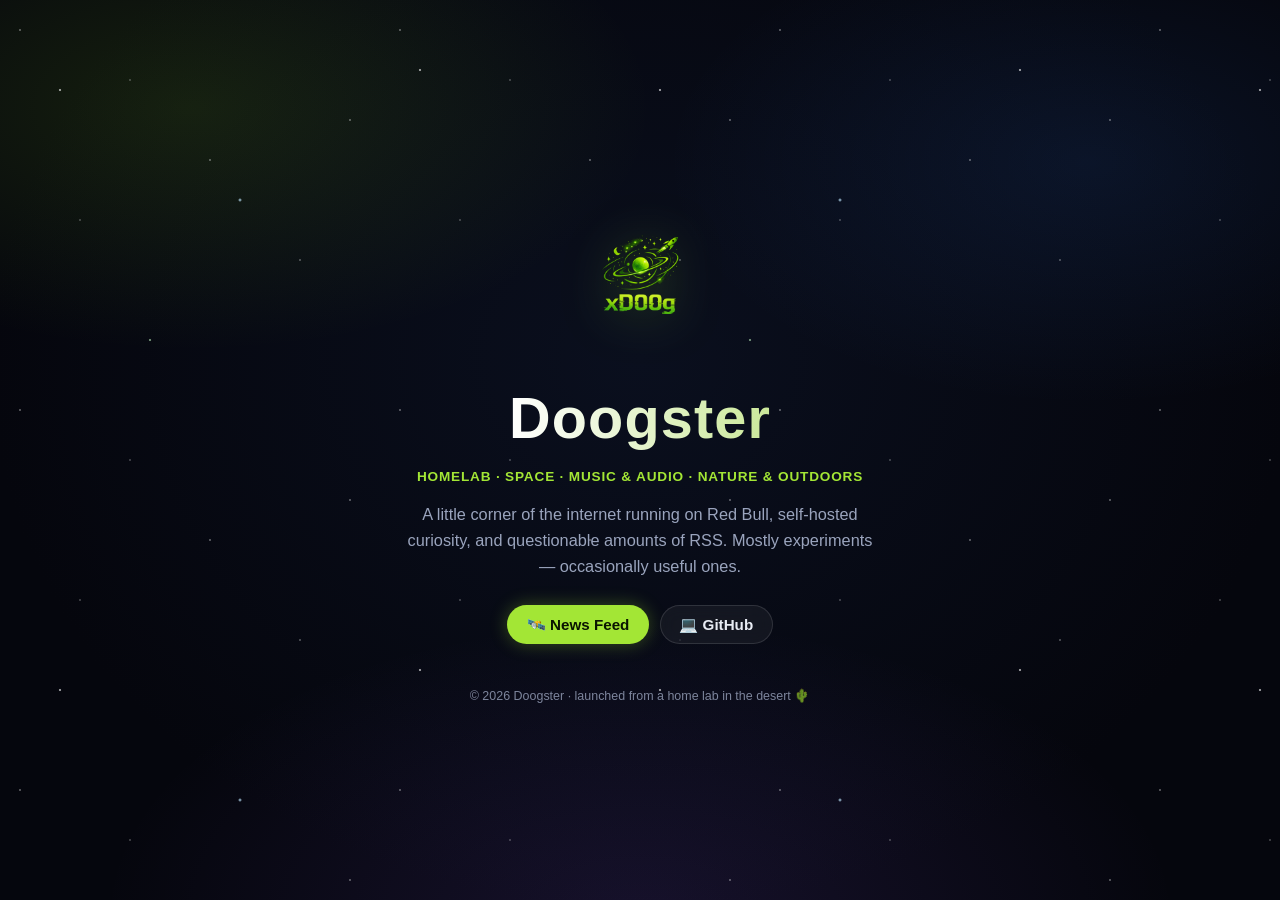
<file: sites/landing/index.html>
<!doctype html>
<html lang="en">
<head>
  <meta charset="utf-8">
  <meta name="viewport" content="width=device-width, initial-scale=1">
  <title>Doogster</title>
  <meta name="description" content="Doogster — homelab, space, sound, and the open road.">
  <link rel="icon" href="logo.png">
  <style>
    :root{
      --bg:#05060d; --text:#e8ecf4; --muted:#9aa4bd; --accent:#a3e635;
    }
    *{box-sizing:border-box;margin:0;padding:0}
    html{height:100%}
    body{
      min-height:100%;
      font-family:-apple-system,BlinkMacSystemFont,"Segoe UI",Roboto,Helvetica,Arial,sans-serif;
      color:var(--text);
      background:var(--bg);
      display:flex;align-items:center;justify-content:center;
      text-align:center;
      overflow-x:hidden;
      -webkit-font-smoothing:antialiased;
    }
    /* Cosmic backdrop (shared xD00g theme) */
    .starfield{position:fixed;inset:0;z-index:-1;pointer-events:none;
      background:
        radial-gradient(ellipse 60% 45% at 15% 12%, rgba(132,204,22,.13), transparent 60%),
        radial-gradient(ellipse 55% 45% at 85% 18%, rgba(56,132,255,.10), transparent 60%),
        radial-gradient(ellipse 70% 55% at 50% 102%, rgba(139,92,246,.13), transparent 60%),
        radial-gradient(ellipse at 50% 40%, #0a0f1e 0%, #05060d 72%);}
    .starfield::before,.starfield::after{content:"";position:absolute;inset:0;background-repeat:repeat}
    .starfield::before{
      background-image:
        radial-gradient(1px 1px at 20px 30px,#fff,transparent),
        radial-gradient(1px 1px at 130px 80px,rgba(255,255,255,.7),transparent),
        radial-gradient(1px 1px at 210px 160px,#fff,transparent),
        radial-gradient(1px 1px at 80px 220px,rgba(255,255,255,.7),transparent),
        radial-gradient(1px 1px at 300px 260px,rgba(255,255,255,.85),transparent),
        radial-gradient(1px 1px at 350px 120px,#fff,transparent);
      background-size:380px 380px;animation:tw 5.5s ease-in-out infinite alternate}
    .starfield::after{
      background-image:
        radial-gradient(1.6px 1.6px at 60px 90px,#fff,transparent),
        radial-gradient(2px 2px at 240px 200px,rgba(190,230,255,.95),transparent),
        radial-gradient(1.6px 1.6px at 420px 70px,#fff,transparent),
        radial-gradient(1.6px 1.6px at 150px 340px,rgba(200,255,200,.9),transparent);
      background-size:600px 600px;animation:tw 8s ease-in-out infinite alternate-reverse}
    @keyframes tw{from{opacity:.55}to{opacity:1}}
    @media (prefers-reduced-motion:reduce){.starfield::before,.starfield::after{animation:none}}

    .wrap{max-width:640px;padding:2.5rem 1.5rem;display:flex;flex-direction:column;align-items:center;gap:1.1rem}
    .logo{width:170px;height:170px;object-fit:contain;border-radius:20px;
      filter:drop-shadow(0 0 26px rgba(163,230,53,.4));animation:float 7s ease-in-out infinite}
    @keyframes float{0%,100%{transform:translateY(0)}50%{transform:translateY(-10px)}}
    @media (prefers-reduced-motion:reduce){.logo{animation:none}}

    h1{font-size:clamp(2.4rem,9vw,3.6rem);letter-spacing:.02em;font-weight:800;
      background:linear-gradient(90deg,#fff,#cbe89a);-webkit-background-clip:text;background-clip:text;color:transparent}
    .tagline{color:var(--accent);font-weight:600;letter-spacing:.06em;text-transform:uppercase;font-size:.85rem}
    .blurb{color:var(--muted);font-size:1.02rem;line-height:1.6;max-width:30rem}

    .links{display:flex;flex-wrap:wrap;gap:.7rem;justify-content:center;margin-top:.5rem}
    .btn{display:inline-flex;align-items:center;gap:.45rem;text-decoration:none;font-weight:650;font-size:.95rem;
      padding:.6rem 1.15rem;border-radius:999px;border:1px solid rgba(255,255,255,.12);
      color:var(--text);background:rgba(255,255,255,.05);backdrop-filter:blur(8px);transition:all .15s}
    .btn:hover{border-color:var(--accent);color:var(--accent);transform:translateY(-2px)}
    .btn.primary{color:#0a1400;background:var(--accent);border-color:transparent;box-shadow:0 0 18px rgba(163,230,53,.3)}
    .btn.primary:hover{color:#0a1400;filter:brightness(1.06)}

    footer{margin-top:1.6rem;color:var(--muted);font-size:.78rem;opacity:.8}
  </style>
</head>
<body>
  <div class="starfield" aria-hidden="true"></div>

  <!-- Personalize the copy/links below to taste. -->
  <main class="wrap">
    <img class="logo" src="logo.png" alt="Doogster logo">
    <h1>Doogster</h1>
    <p class="tagline">Homelab · Space · Music &amp; Audio · Nature &amp; Outdoors</p>
    <p class="blurb">
      A little corner of the internet running on Red Bull, self-hosted curiosity,
      and questionable amounts of RSS. Mostly experiments — occasionally useful ones.
    </p>
    <nav class="links">
      <a class="btn primary" href="https://news.doogster.com" target="_blank" rel="noopener">🛰️ News Feed</a>
      <a class="btn" href="https://github.com/aamostcc" target="_blank" rel="noopener">💻 GitHub</a>
    </nav>
    <footer>© 2026 Doogster · launched from a home lab in the desert 🌵</footer>
  </main>
</body>
</html>
</file>
